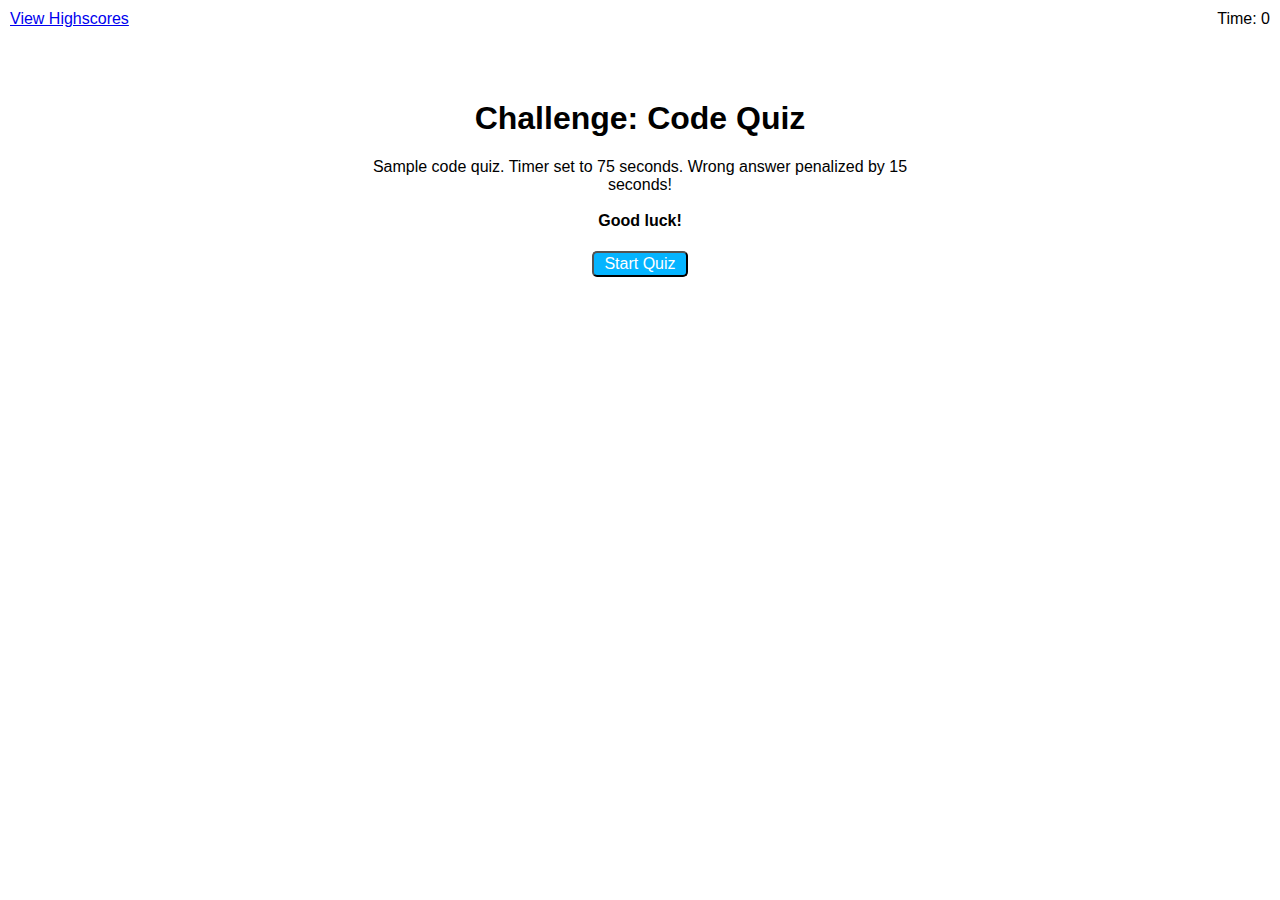
<file: index.html>
<!DOCTYPE html>
<html lang="en">
<head>
    <meta charset="UTF-8">
    <meta http-equiv="X-UA-Compatible" content="IE=edge">
    <meta name="viewport" content="width=device-width, initial-scale=1.0">
    <title>Web APIs Challenge: Code Quiz</title>
    <link rel="stylesheet" href="./assets/style.css">
</head>
<body>
    <body>
        <div class="scores"><a href="./score.html">View Highscores</a></div>
    
        <div class="timer">Time: <span id="time">0</span></div>
    
        <section class="wrapper">
          <div id="start-screen" class="start">
            <h1>Challenge: Code Quiz</h1>
            <p>Sample code quiz. Timer set to 75 seconds. Wrong answer penalized by 15 seconds! <br><br> <strong>Good luck!</strong></p>
            <button id="start">Start Quiz</button>
          </div>
    
          <div id="questions" class="hide">
            <h2 id="question-title"></h2>
            <div id="choices" class="choices"></div>
          </div>
    
          <div id="end-screen" class="hide">
            <h2>Finished!</h2>
            <p>Your final score is <span id="final-score"></span>.</p>
            <p>
              Enter initials: <input type="text" id="initials" max="3" />
              <button id="submit">Submit</button>
            </p>
          </div>
    
          <div id="feedback" class="feedback hide"></div>
        </section>

<script src="./assets/JS/questions.js"></script>
<script src="./assets/JS/script.js"></script>
<script src="./assets/JS/score.js"></script>
</body>
</html>
</file>
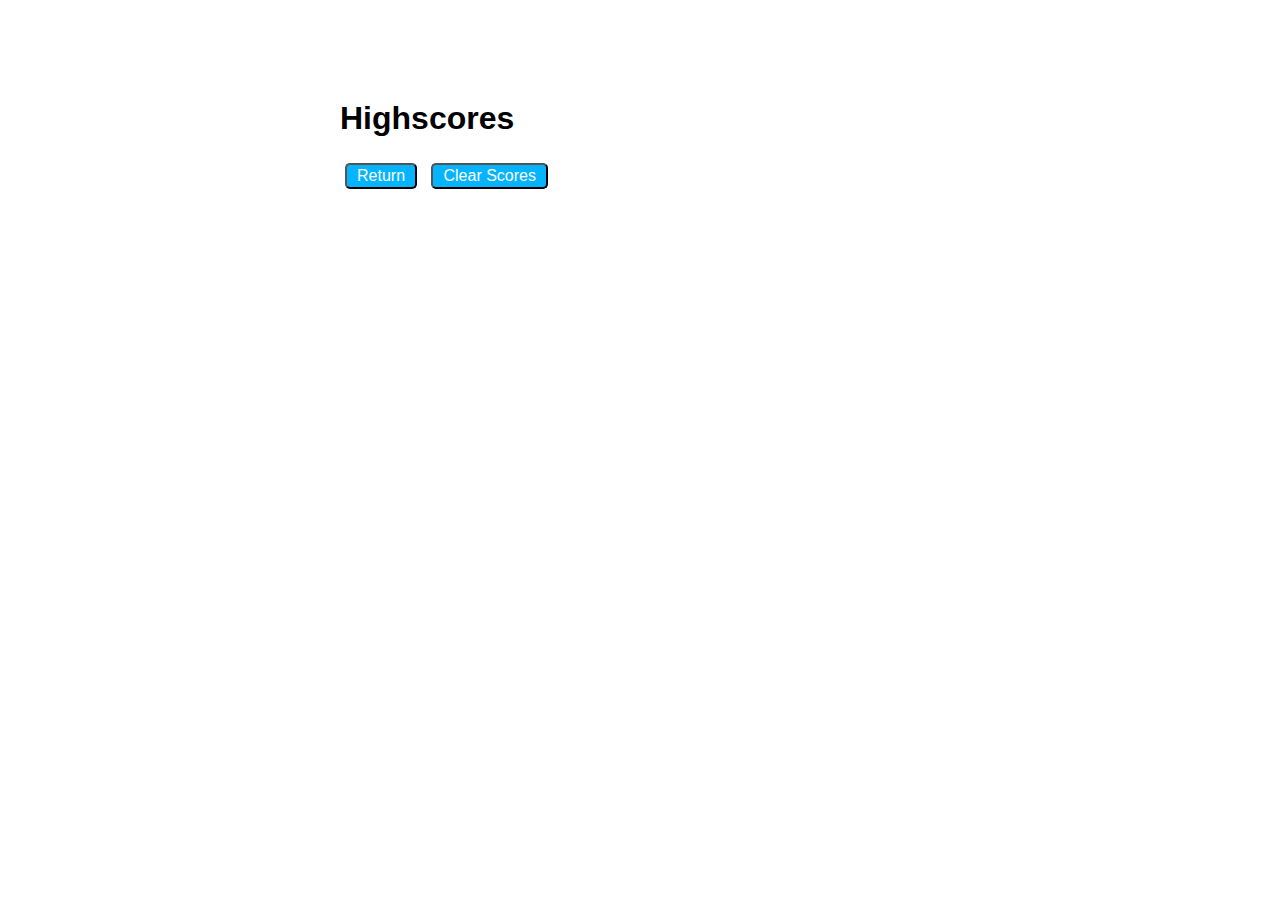
<file: score.html>
<!DOCTYPE html>
<html lang="en">
<head>
    <meta charset="UTF-8">
    <meta http-equiv="X-UA-Compatible" content="IE=edge">
    <meta name="viewport" content="width=device-width, initial-scale=1.0">
    <title>Highscores</title>
    <link rel="stylesheet" href="./assets/style.css">
</head>
<body>

<div class="wrapper">
    
    <h1>Highscores</h1>

    <a href="./index.html"><button>Return</button></a>
    
    <button id="clear">Clear Scores</button>

</div>
    
</body>
</html>
</file>
<file: assets/style.css>
body {
    font-family: Arial, Helvetica, sans-serif;
}

.wrapper {
    margin: 100px auto 0 auto;
    max-width: 600px;
}

.hide {
    display: none;
}

.start {
    text-align: center;
}

.scores {
    position: absolute;
    top: 10px;
    left: 10px;
}

.feedback {
    font-style: italic;
    font-size: 120%;
    margin-top: 20px;
    padding-top: 10px;
    color: gray;
    border-top: 2px solid rgb(153, 230, 20);
}

.timer {
    position: absolute;
    top: 10px;
    right: 10px;
}

a:hover {
    color: #70707a;
}

button {
    display: inline-flex; /*inline-block*/
    margin: 5px;
    cursor: pointer;
    font-family: Arial, Helvetica, sans-serif;
    font-size: 100%;
    background-color: rgb(5, 180, 255);
    border-radius: 5px;
    padding: 2px 10px;
    color: white;
    transition: background-color 0.1s;
}

input[type="text"] {
    font-size: 100%;
  }
  
  ol {
    padding-left: 0px;
    max-height: 400px;
    overflow: auto;
  }
  
  li {
    padding: 5px;
    list-style: decimal inside none;
  }
  
  li:nth-child(odd) {
    background-color: #f26a03;
  }
</file>
